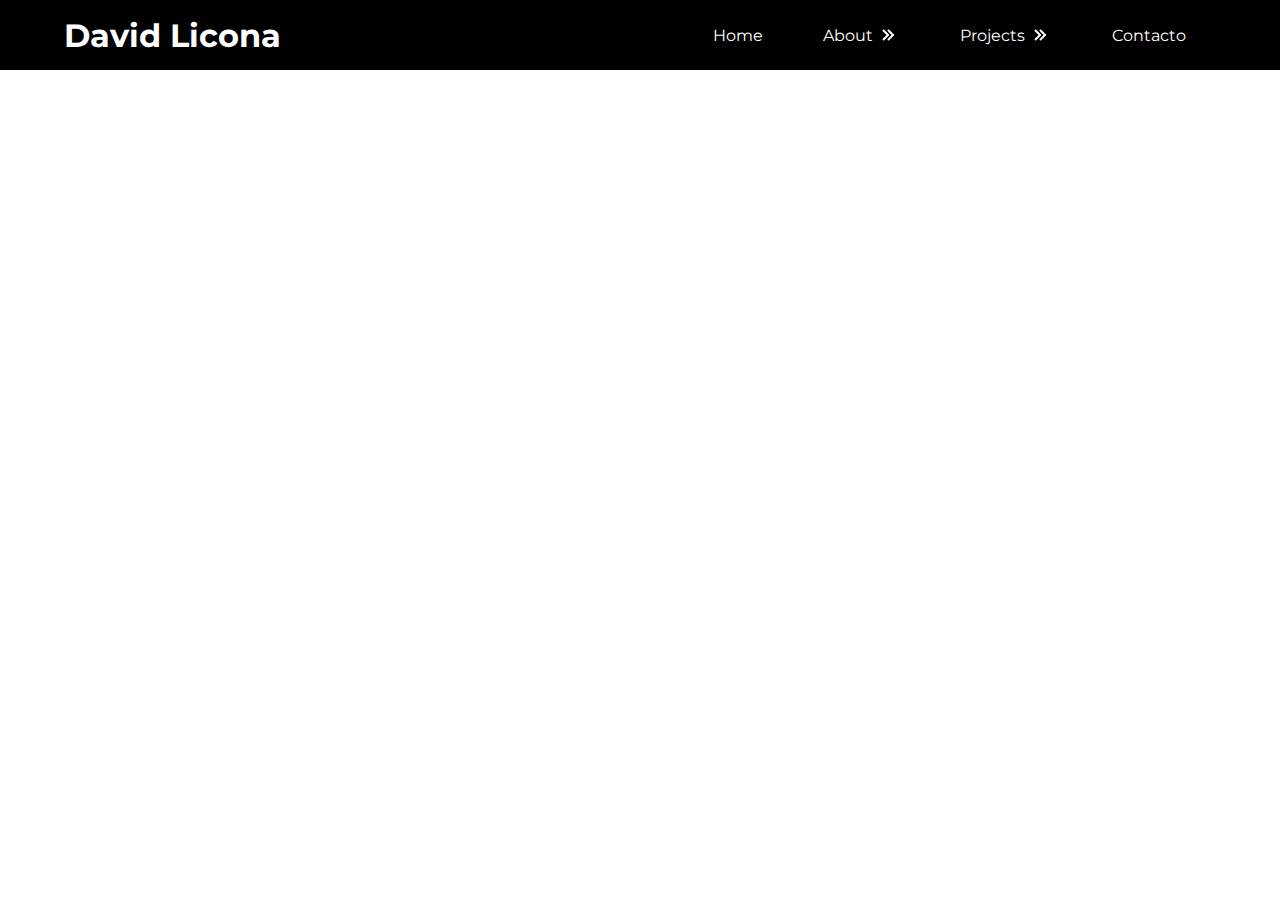
<file: index.html>
<!DOCTYPE html>
<html lang="es">
  <head>
    <meta charset="UTF-8">
    <meta http-equiv="X-UA-Compatible" content="IE-edge">
    <meta name="viewport" content="width=device-width, initial-scale=1.0" >
    <title>Menu desplegable</title>
    <link rel="stylesheet" href="style.css">
  </head>
  <body>
    <nav class="menu">
      <section class="menu_container">
        <h1 class="menu_logo">David Licona</h1>

        <ul class="menu_links">
          <li class="menu_item">
            <a href="#" class="menu_link">Home</a>
           </li>

          <li class="menu_item menu_item--show">
            <a href="#" class="menu_link">About<img src="assets/arrow.svg" class="menu_arrow"></a>
            <ul class="menu_nesting">
              <li class="menu_inside">
                <a href="#" class="menu_link menu_link--inside">About 1</a>
              </li>
              <li class="menu_inside"></li>
                <a href="#" class="menu_link menu_link--inside">About 2</a>
              </li>
              <li class="menu_inside"></li>
                <a href="#" class="menu_link menu_link--inside">About 3</a>
              </li>
            </ul>    
          </li>

          <li class="menu_item menu_item--show">
            <a href="#" class="menu_link">Projects<img src="assets/arrow.svg" class="menu_arrow"></a>
            <ul class="menu_nesting">
              <li class="menu_inside">
                <a href="#" class="menu_link menu_link--inside">Project 1</a>
              </li>
              <li class="menu_inside"></li>
                <a href="#" class="menu_link menu_link--inside">Project 2</a>
              </li>
              <li class="menu_inside"></li>
                <a href="#" class="menu_link menu_link--inside">Project 3</a>
              </li>
            </ul>
          </li>

          <li class="menu_item">
            <a href="#" class="menu_link">Contacto</a>
          </li>

        </ul>
        <div class="menu_hamburguer">
          <img src="assets/menu.svg" class="menu_img">
        </div>

      </section>  
    </nav>
<script src="js/app.js"></script>
</body>
</html>
</file>
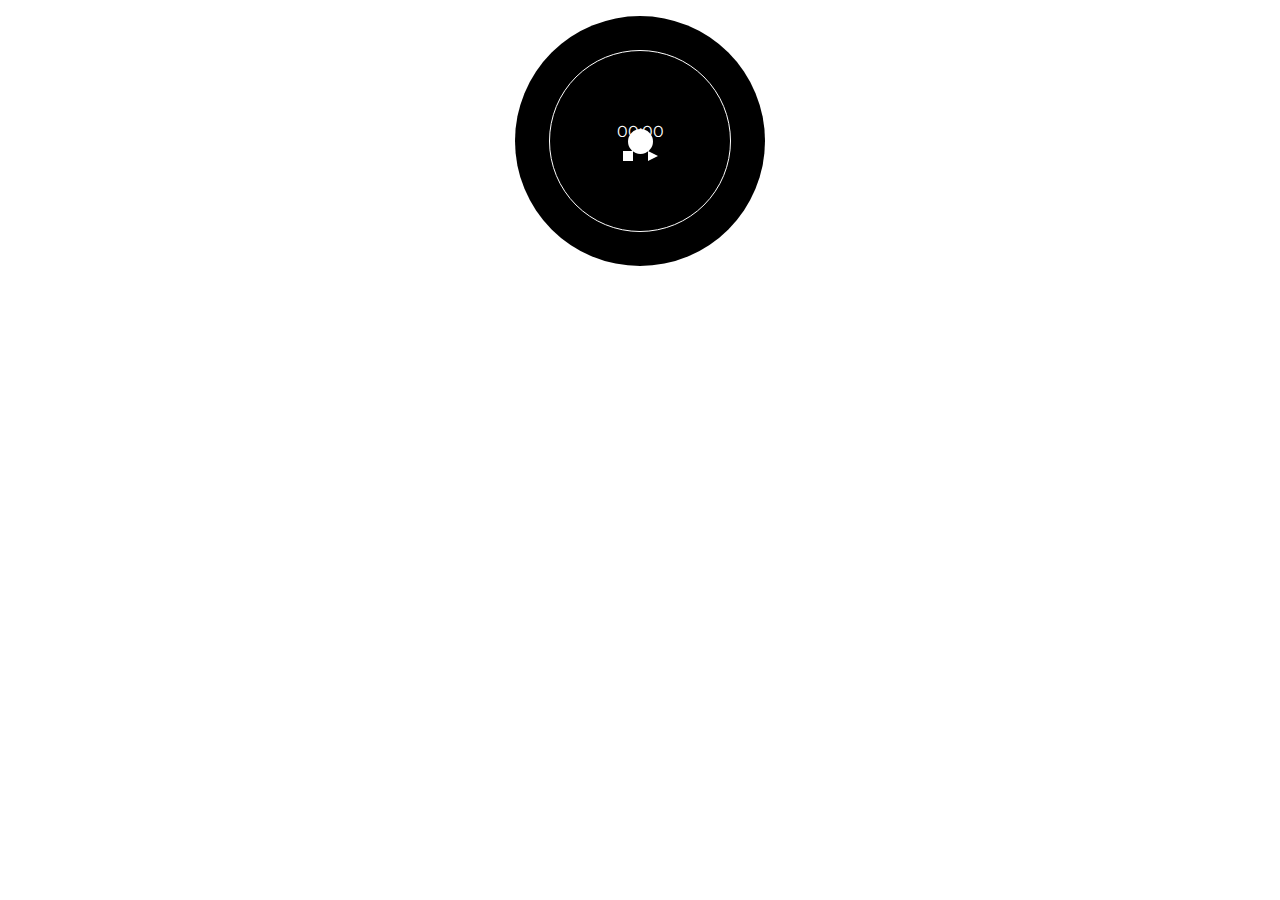
<file: Cronometro/index.html>
<!DOCTYPE html>
<html>
  <head>
   <meta charset="UTF-8" lang="es" http-equiv="X-UA-Compatible" content="IE-edge"> 
   <meta name="viewport" content="width=device-width, initial-scale=1.0">
   <link rel="stylesheet" href="style.css">
   <title>Cronometro</title>
  </head>
  <body>
    <main>
      <div class="circle">
        <div id="stopwatch" class="stopwatch">00:00</div>
          <div class="buttons">
            <div class="stop" onclick="stop()"></div>
            <div id="play-pause" class="paused" onclick="playPause()"></div>
          </div>
        </div>
      <div id="seconds-sphere" class="seconds-sphere"></div>
    </main>

    <script src="script.js"></script>
  </body>
</html>
</file>
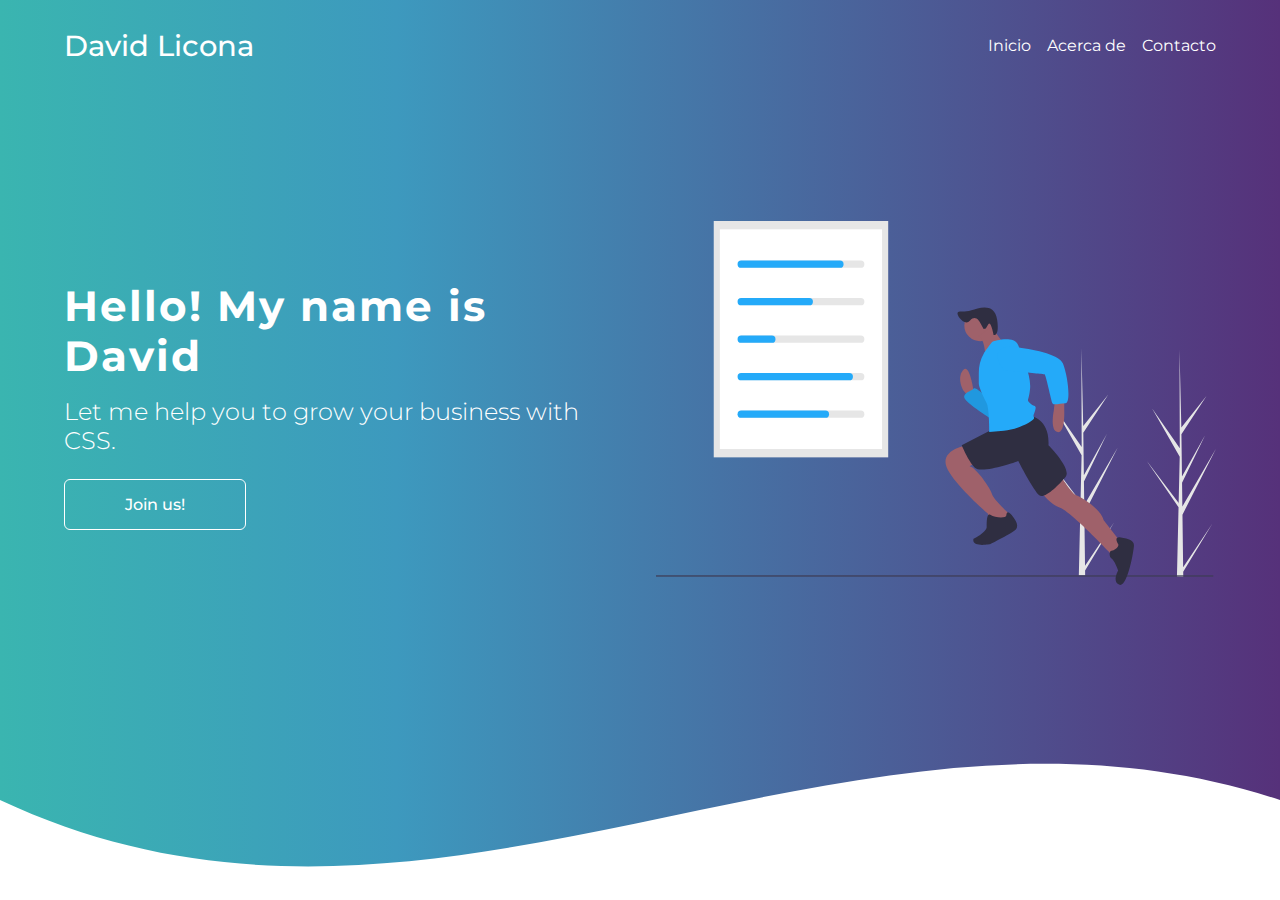
<file: landingPage/index.html>
<!DOCTYPE html>
<html>
  <head>
    <meta charset="UTF-8" http-equiv="X-UA-Compatible" content="IE=edge">
    <meta name="viewport" content="width=device-width, initial-scale = 1.0">
    <title>Landing Page</title>
    <link rel="stylesheet" href="style.css">
   </head>
  <body>
    <header class="hero">
        <nav class="nav container">
          <h2 class="nav_logo">David Licona</h2>

          <ul class="nav_list">
            <li class="nav_item"><a href="#" class="nav_link">Inicio</a></li>
            <li class="nav_item"><a href="#" class="nav_link">Acerca de</a></li>
            <li class="nav_item"><a href="#" class="nav_link">Contacto</a></li>
          </ul>

          <figure class="nav_menu">
            <img src="Images/menu.svg" class="nav_icon">
          </figure>

        </nav>
        <section class="hero_main container">
          <div class="hero_text">
            <h1 class="hero_title">Hello! My name is David</h1>
            <p class="hero_subtitle">Let me help you to grow your business with CSS.</p>
            <a href="#" class="hero_cta">Join us!</a>
          </div>

          <figure class="hero_picture">
            <img src="Images/pic1.svg" class="hero_img">
          </figure>
        </section>
        <div style="height: 150px; overflow: hidden;" class="hero_waves"><svg viewBox="0 0 500 150" preserveAspectRatio="none" style="height: 100%; width: 100%;"><path d="M0.00,50.10 C170.62,255.37 329.19,-95.07 500.00,50.10 L500.00,150.33 L0.00,150.33 Z" style="stroke: none; fill: white;"></path></svg></div>
    </header>
    <section class="modal">
      <div class="modal_container">
        <img src="Images/modal.svg" class="modal_img">
        <h2 class="modal_title">¡Bienvenido al sitio!</h2>
        <p class="modal_paragraph">Lorem ipsum dolor sit amet consectetur adipisicing elit. Porro excepturi numquam et distinctio eius laudantium error minus sequi ex, ut illum suscipit deleniti ipsa dicta.</p>
        <a href="#" class="modal_close">Cerrar Modal</a>
      </div>
    </section>
    <script src="js/main.js"></script>
  </body>
</html>
</file>
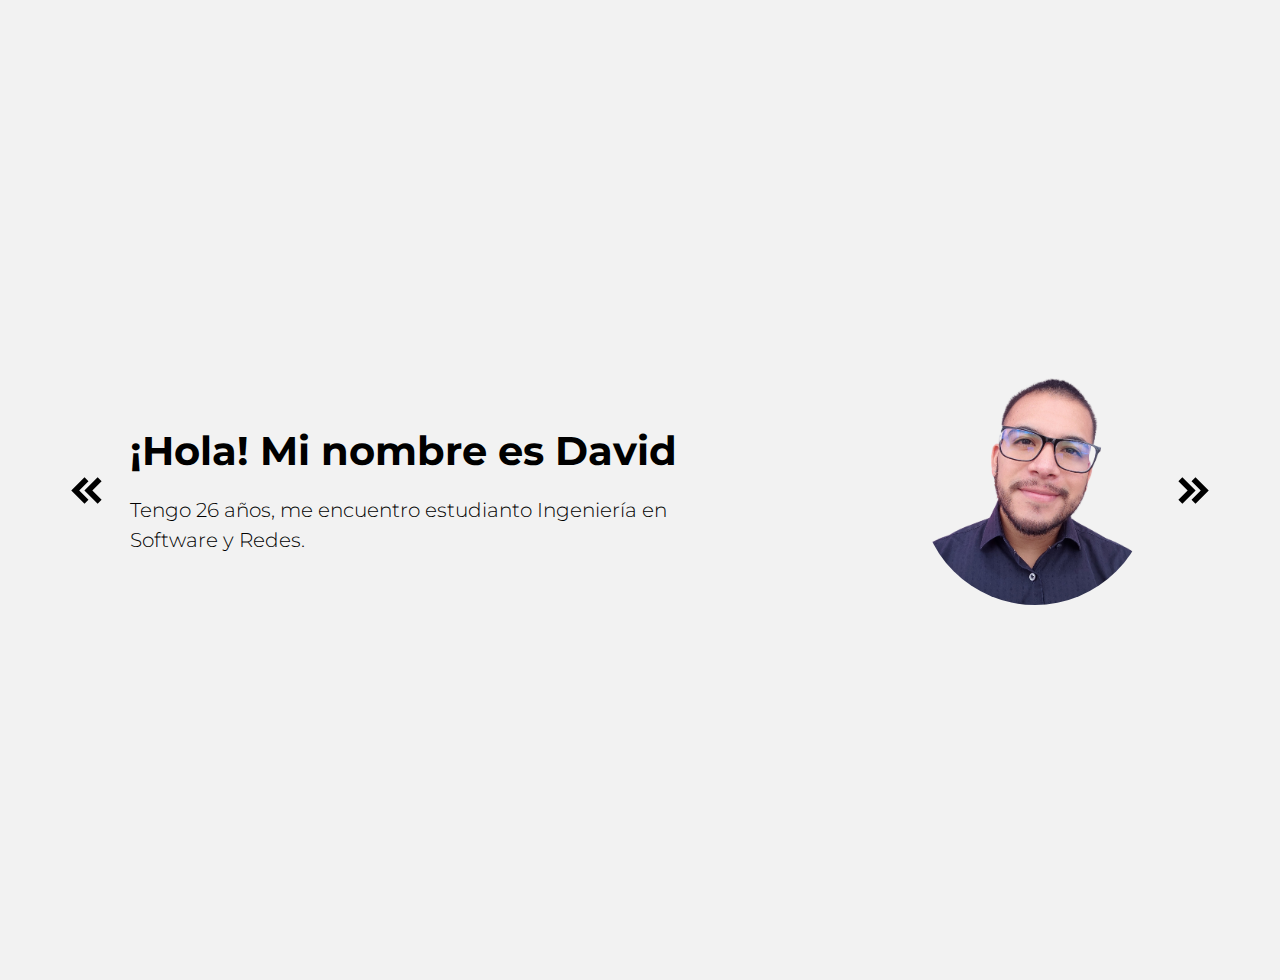
<file: Slider/index.html>
<!DOCTYPE html>
<html lang="es">
<head>
  <meta charset="UTF-8" http-equiv="X-UA-Compatible" content="IE-edge">
  <meta name="viewport" content="width=device-width, initial-scale=1.0">
  <title>Sliders</title>
  <link rel="stylesheet" href="style.css">
</head>
<body>
  <section class="slider">
    <div class="slider_container container">
      <img src="assets/leftArrow.svg" class="slider_arrow" id="before">

      <section class="slider_body slider_body--show" data-id="1">
        <div class="slider_text">        
        <h2 class="subtitulo">¡Hola! Mi nombre es David</h2>
        <p class="slider_review">Tengo 26 años, me encuentro estudianto Ingeniería en Software y Redes.</p>
        </div>

        <figure class="slider_picture"><img src="assets/pic1_D.png" class="slider_img"></figure>
      </section>

      <section class="slider_body" data-id="2">
        <div class="slider_text">        
        <h2 class="subtitulo">¿Quién soy?</h2>
        <p class="slider_review">Una persona apasionada por la tecnología en busca de aplicar sus conocimientos en innovadores proyectos y en entornos de trabajo dinámicos.<br>Me encantan los deportes, la música y crear un ambiente amigable con mis compañeros.
        </p>
        </div>

        <figure class="slider_picture"><img src="assets/pic2_D.jpg" class="slider_img"></figure>
      </section>

      <section class="slider_body" data-id="3">
        <div class="slider_text">        
        <h2 class="subtitulo">Mi experiencia</h2>
        Tengo experiencia en redes inalámbricas trabajando como ingeniero de soporte en Huawei, además de conocimiento en áreas de neteo y subneteo hasta la programación, la cual es una de mis pasiones y un ámbito en el que me gustaría colaborar profesionalmente.</p>
        </div>

        <figure class="slider_picture"><img src="assets/pic3_D.jpg" class="slider_img"></figure>
      </section>

      <img src="assets/rightArrow.svg" class="slider_arrow" id="after">
    </div>
  </section>
  <script src="sliders.js"></script>
</body>

</html>
</file>
<file: style.css>
@import url('https://fonts.googleapis.com/css2?family=Montserrat:ital,wght@0,100..900;1,100..900&display=swap');

*{
    margin: 0;
    padding: 0;
    box-sizing: border-box;
}

body{
    font-family: "Montserrat", sans-serif;
}

.menu{
    background-color: black;
    color: #fff;
    height: 70px;
}

.menu_container{
    display: flex;
    justify-content: space-between;
    align-items: center;
    width: 90%;
    max-width: 1200px;
    height: 100%;
    margin: 0 auto;
}

.menu_links{
    height: 100%;
    transition: transform .5s;
    display: flex;
}

.menu_item{
    list-style: none;
    position: relative;
    height: 100%;

    --clip: polygon(0 0, 100% 0, 100% 0, 0 0);
    --transform: rotate(-90deg);
}

.menu_item:hover{
    --clip: polygon(0 0, 100% 0, 100% 100%, 0% 100%);
    --transform: rotate(0) ;
}

.menu_arrow{
    transform: var(--transform);
    transition: transform .3s;
    display: block;
    margin-left: 3px;
}

.menu_nesting{
    list-style: none;
    clip-path: var(--clip);
    transition: clip-path .3s;
    position: absolute;
    right: 0;
    bottom: 0;
    width: max-content;
    transform: translateY(100%);
    background-color: black;
}

.menu_link{
    color: #fff;
    text-decoration: none;
    padding:  0 30px;
    display: flex;
    height: 100%;
    align-items: center;
}
.menu_link:hover{
    background-color: #ffbf00;
}

.menu_link--inside{
    padding: 30px 100px 30px 20px;
}

.menu_link--inside:hover{
    background-color: #ffbf00;
    
}

.menu_hamburguer{
    height: 100%;
    display: flex;
    align-items: center;
    padding: 0 15px;
    cursor: pointer;
    display: none;
}

.menu_img{
    display: block;
    width: 36px;
}

@media(max-width:800px){
    .menu_hamburguer{
        display: flex;
    }

    .menu_item{
        --clip:0;
        overflow: hidden;
    }

    .menu_item--active{
        --transform: rotate(0);
        --background: #ffbf00;
    }

    .menu_item--show{
        background-color: var(--background);
    }

    .menu_links{
        position: fixed;
        max-width: 400px;
        width: 100%;
        top: 70px;
        bottom: 0;
        right: 0;
        background-color: black;
        overflow-y: auto;
        display: grid;
        grid-auto-rows: max-content;
        transform: translateX(100%);
    }

    .menu_links--show{
        transform: unset;
        width: 100%;
    }

    .menu_link{
        padding: 25px 0;
        padding-left: 30px;
        height: auto;
    }

    .menu_arrow{
        margin-left: auto;
        margin-right: 20px;
    }

    .menu_nesting{
        display: grid;
        position: unset;
        width: 100%;
        transform: translateY(0);
        height: 0;
        transition: height .3s;        
    }

    .menu_link--inside{
        width: 90%;
        margin-left: auto;
        border-left: 2px solid #ffbf00;
    }


}
</file>
<file: Cronometro/style.css>
@import url('https://fonts.googleapis.com/css2?family=Montserrat:ital,wght@0,100..900;1,100..900&display=swap');

main{
    font-family: "Montserrat", system-ui;
    position: relative;
}

.circle{
    border-radius: 50%;
    width: 180px;
    height: 180px;
    border: 1px solid white;
    color: white;
    margin: 50px auto;
    display: flex;
    justify-content: center;
    align-items: center;
    flex-direction: column;
}

.circle::before{
    content: '';
    border-radius: 50%;
    z-index: -1; /* Propiedad para que nos aparezca este círculo sobre del blanco*/
    position: absolute;
    width: 250px;
    height: 250px;
    left: calc(50% - 125px);/*Cálculos para centrar el círculo*/
    top: calc(50% - 125px);
    background-color: black; 
}

.seconds-sphere{
    width: 25px;
    height: 25px;
    border-radius: 50%;
    background-color: rgb(255, 255, 255);
    position: absolute;
    left: calc(50% - 12.5px);
    top: calc(50% - 12.5px);
    animation: rotacion 60s linear infinite;
    
}

@keyframes rotacion {
    from{ transform: rotate(-90deg) translateX(90px)}
    to{ transform: rotate(270deg) translateX(90px);}
}

.buttons{
    margin-top: 10px;
    display: inline-flex;
}

.paused{
    height: 10px;
    border-width: 5px 0 5px 10px;
    cursor: pointer;
    box-sizing: border-box;
    margin-left: 15px;
    border-color: transparent transparent transparent white;
    transition: 100ms all ease;
    will-change: border-width;
    border-style: solid;
}

.running{
    border-style: double;
    border-width: 0 0 0 10px;
}

.stop{
    background-color: white;
    height: 10px;
    width: 10px;
    cursor: pointer;
}
</file>
<file: landingPage/style.css>
@import url('https://fonts.googleapis.com/css2?family=Montserrat:ital,wght@0,100..900;1,100..900&display=swap');

*{
    margin: 0;
    padding: 0;
    box-sizing: border-box;
}

body{
    font-family: "Montserrat", system-ui;
}

.container{
    width: 90%;
    max-width: 1200px;
    margin: 0 auto;
    overflow: hidden;
}

.hero{
    background-image: linear-gradient(to right, #3ab5b0 0%, #3d99be 31%, #56317a 100%);
    color: white;
    display: grid;
    grid-template-rows: max-content 1fr;
    grid-template-areas: "nav" "content";
    min-height: 100vh;
}

.nav{
    grid-area: nav;
    display: grid;
    justify-content: space-between;
    grid-auto-flow: column;
    gap: 1em;
    align-items: center;
    height: 90px;

}

.nav_list{
    list-style: none;
    display: grid;
    grid-auto-flow: column;
    gap: 1em;
}

.nav_link{
    color: white;
    text-decoration: none;
}

.nav_logo{
    font-size: 1.8rem;
    font-weight: 500;
    

}

.nav_menu{
    display: none;
}

.nav_icon{
    width: 30px;
}

/*Hero main*/

.hero_main{
    grid-area: content;
    display: grid;
    gap: 2em;
    /*grid-template-columns: repeat(auto-fit, minmax(300px, 1fr));*/
    grid-template-columns: 1fr 1fr;
    padding-bottom: 180px;
    align-items: center;
}

.hero_title{
    font-size: 2.6rem;
    letter-spacing: 2px;
}

.hero_subtitle{
    margin-top: 1rem;
    margin-bottom: 1.5rem;
    font-size: 1.5rem;
    font-weight: 300;
}

.hero_cta{
    text-decoration: none;
    color: white;
    padding: 15px 60px;
    border: 1px solid;
    border-radius: 6px;
    display: inline-block;
    font-weight: 500;
}

.hero_cta:hover{
    background-color: white;
    color: #3babb5;
    transition: background-color .5s
}


.hero_waves{
    grid-area: content;
    align-self: end;
}

.hero_img{
    width: 100%;
}

.modal{
    position: fixed;
    top: 0;
    left: 0;
    right: 0;
    bottom: 0;
    background-color: #111111bd;
    display: flex;
    opacity: 0;
    pointer-events: none;
    transition: opacity .6s;
    --transform: translateY(-100vh);
    --transition: transform  .8s;
}

.modal_container{
    margin: auto;
    width: 90%;
    max-width: 600px;
    max-height: 90%;
    background-color: white;
    margin: auto;
    border-radius: 15px;
    padding: 3em 2.5em;
    gap: 1em;
    display: grid;
    place-items: center;
    grid-auto-columns: 100%;
    transform: var(--transform);
    transition: var(--transition);
}

.modal_title{
    font-size: 1.5rem;
}

.modal_paragraph{
    margin-bottom: 10px;
}

.modal_img{
    width: 90%;
    max-width: 350px;
}

.modal_close{
    text-decoration: none;
    color: white;
    background-color: #f26250;
    padding: 1em 3em;
    border: 1px solid;
    border-radius: 5px;
    display: inline-block;
    font-weight: 300;
    transition: background-color .3s;    
}

.modal_close:hover{
    color: #f26250;
    background-color: white;
}

.modal--show{
    opacity: 1;
    pointer-events: unset;
    transition: opacity .6s;
    --transform: translateY(0);
}

@media (max-width:800px){
    
    .nav_list{
        display: none;
    }

    .nav_menu{
        display: block;
    }

    
    .hero_main{
        grid-template-columns: 1fr;
        grid-template-rows: max-content max-content;
        text-align: center;
    }

    .hero_picture{
        grid-row: 1/2;
    }

    .hero_img{
        max-width: 500px;
        display: block;
        margin: 0 auto;
    }

    .modal_container{
        padding: 2em 1.5em;
    }

    .modal_title{
        font-size: 2rem;
    }
}
</file>
<file: Slider/style.css>
@import url('https://fonts.googleapis.com/css2?family=Montserrat:ital,wght@0,100..900;1,100..900&display=swap');

*{
    margin: 0;
    padding: 0;
    box-sizing: border-box;
}

body{
    font-family: "Montserrat", system-ui;
}

.container{
    width: 90%;
    min-height: 100vh;
    max-width: 1200px;
    margin: 0 auto;
    overflow: hidden;
}

.slider{
    background-color: #f2f2f2;
    padding: 40px 0;
}

.slider_container{
    display: grid;
    grid-template-columns: 50px 1fr 50px;
    align-items: center;
    gap: 1em;
}

.slider_body{
    grid-column: 2/3;
    grid-row: 1/2;
    opacity: 0;
    pointer-events: none;
    display: grid;
    background-color: #f2f2f2;
    grid-template-columns: 1fr max-content;
    align-items: center;
    transition: opacity 1.25s;
}

.slider_body--show{
    opacity: 1;
    pointer-events: unset;
}

.slider_text{
    max-width: 600px;
}

.subtitulo{
    font-size: 2.5rem;
    margin-bottom: 20px;
}

.slider_review{
    font-weight: 300;
    font-size: 20px;
    line-height: 1.5;
}

.slider_img{
    width: 230px;
    height: 230px;
    border-radius: 50%;
    object-fit: cover;
    display: block;
    margin: 0 auto;

}

.slider_arrow{
    cursor:pointer;
    width: 90%;
}
.slider_arrow:nth-of-type(2){
    justify-self: end;
}

@media (max-width: 768px){
    .slider_body{
        grid-template-columns: 1fr;
        grid-template-rows: max-content 1fr;
    }

    .slider_picture{
        grid-row: 1/2;
    }

    .slider_img{
        width: 210px;
        height: 210px;
    }
}

@media (max-width: 425px){
   
    .slider_container{
        grid-template-columns: 25px 1fr 25px;
    }

    .slider_arrow{
        width: 100%;
    }

    .slider_img{
        width: 180px;
        height: 180px;
    }

    .slider_review{
        font-size: 1rem;
        line-height: 1.6;

    }
}
</file>
